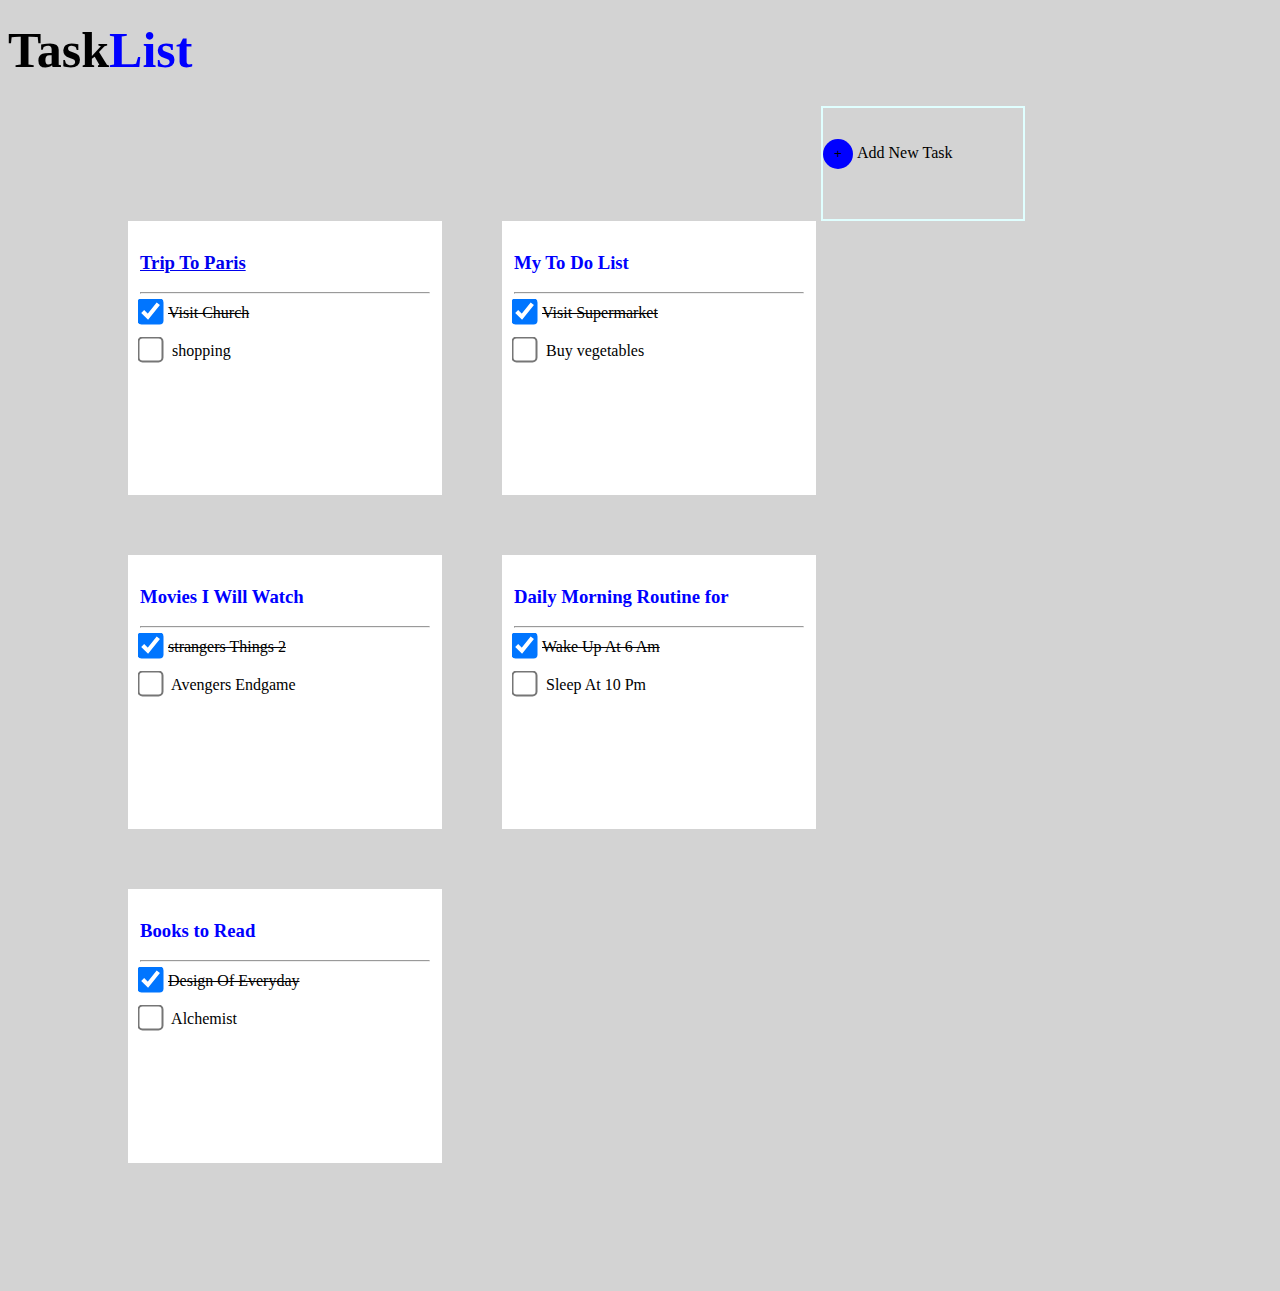
<file: index.html>
<!DOCTYPE html>
<html lang="en">
<head>
    <meta charset="UTF-8">
    <meta http-equiv="X-UA-Compatible" content="IE=edge">
    <meta name="viewport" content="width=device-width, initial-scale=1.0">
    <title>Document</title>
    <link rel="stylesheet" href="./style.css">
</head>
<body style="background-color: lightgray">
    <nav><h1><span class="top1">Task</span><span class="top2">List</span></h1></nav>
    <div class="right">
       <a href="./index2.html"><button class="button">+</button></a>
       <div class="new">Add New Task</div>
    </div>

    <div class="container">
        <div class="box">
            <h3 class="heading"><a href="./index3.html">Trip To Paris</a></h3>
            <hr>
            <form action="">
                <input type="checkbox" name="paris" id="paris" value="church" checked class="large">&nbsp&nbsp<span class="line">Visit Church</span><br><br>
                <input type="checkbox" name="paris" id="paris2" value="shopping" class="large">&nbsp&nbsp shopping
            </form>
        </div>
        <div class="box">
            <h3 class="heading">My To Do List</h3>
            <hr>
            <form action="">
                <input type="checkbox" name="list" id="list" value="supermarket" checked class="large">&nbsp&nbsp<span class="line">Visit Supermarket</span><br><br>
                <input type="checkbox" name="list" id="list2" value="vegetables" class="large">&nbsp&nbsp Buy vegetables
            </form>
        </div>
        <div class="box">
            <h3 class="heading">Movies I Will Watch</h3>
            <hr>
            <form action="">
                <input type="checkbox" name="movies" id="movies" value="strangers things" checked class="large">&nbsp&nbsp<span class="line">strangers Things 2</span><br><br>
                <input type="checkbox" name="movies" id="movies2" value="Avengers endgame" class="large">&nbsp&nbsp Avengers Endgame
            </form>
        </div>
        <div class="box">
            <h3 class="heading">Daily Morning Routine for</h3>
            <hr>
            <form action="">
                <input type="checkbox" name="time" id="6am" value="wake up at 6 am" checked class="large">&nbsp&nbsp<span class="line">Wake Up At 6 Am</span><br><br>
                <input type="checkbox" name="time" id="10am" value="Sleep at 10 pm" class="large">&nbsp&nbsp Sleep At 10 Pm
            </form>
        </div>
        <div class="box">
            <h3 class="heading">Books to Read</h3>
            <hr>
            <form action="">
                <input type="checkbox" name="book" id="book" value="design" checked class="large">&nbsp&nbsp<span class="line">Design Of Everyday</span><br><br>
                <input type="checkbox" name="book" id="book2" value="alchemist" class="large">&nbsp&nbsp Alchemist
            </form>
        </div>
    </div>
</body>
</html>
</file>
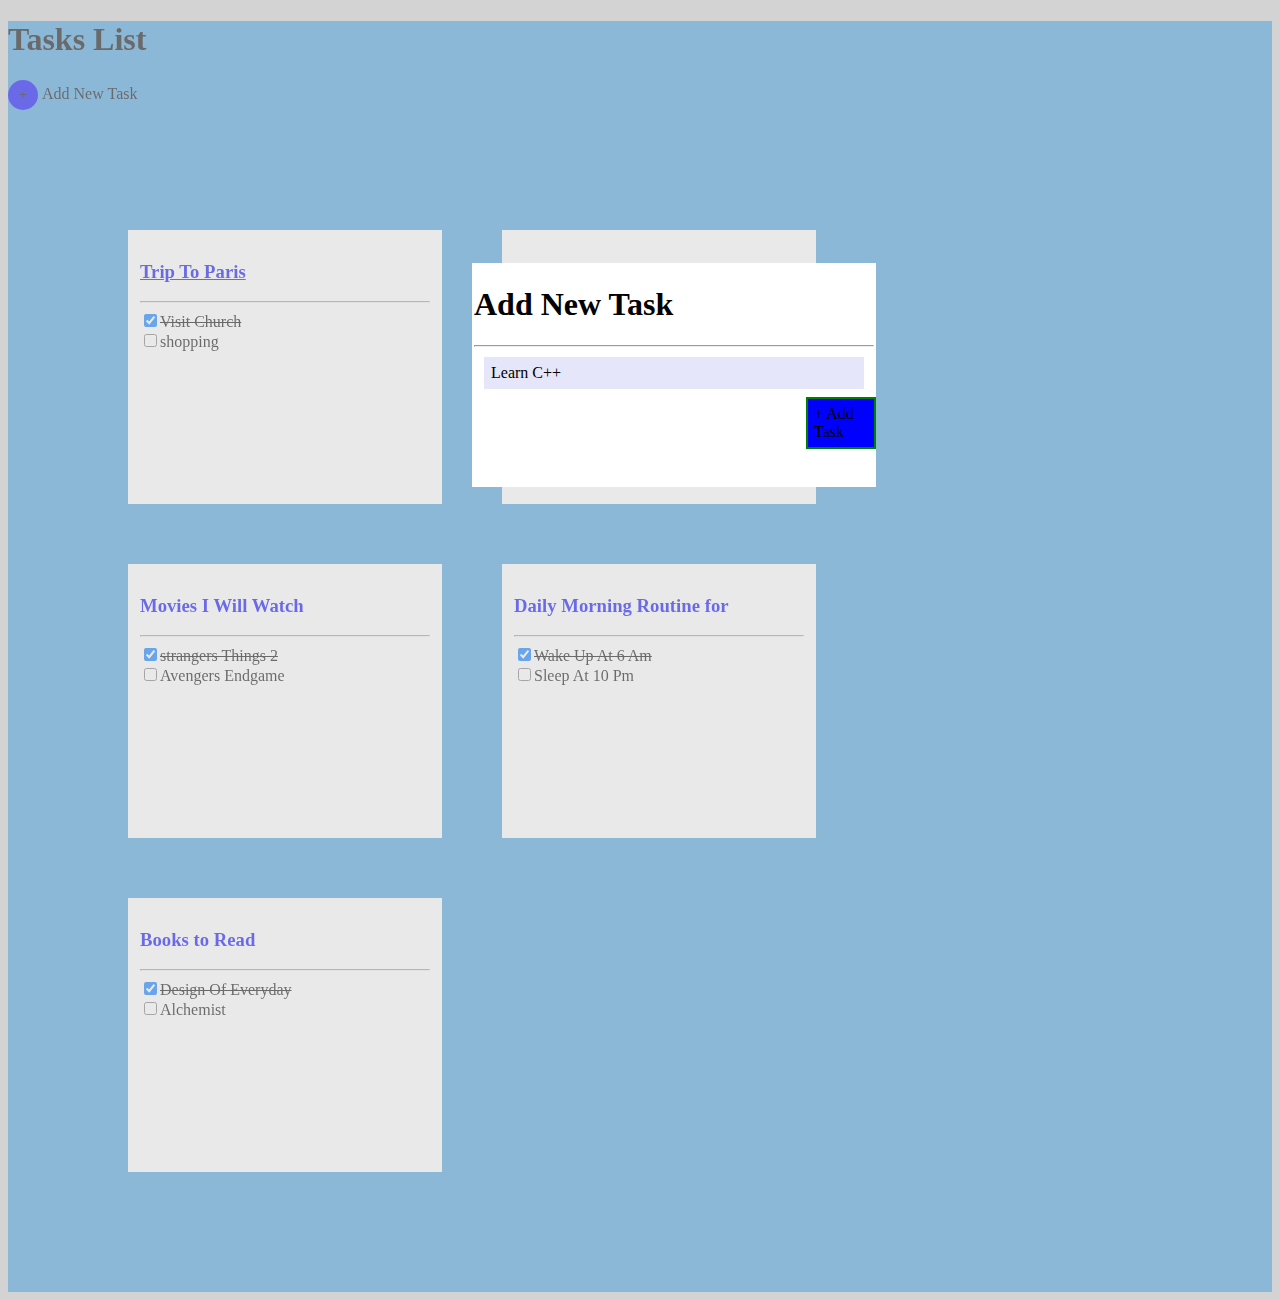
<file: index2.html>
<!DOCTYPE html>
<html lang="en">
<head>
    <meta charset="UTF-8">
    <meta http-equiv="X-UA-Compatible" content="IE=edge">
    <meta name="viewport" content="width=device-width, initial-scale=1.0">
    <title>Document</title>
    <link rel="stylesheet" href="./style.css">
</head>
<body>
   <div class="sachin">
    <body style="background-color: lightgray">
        <nav><h1 class="top">Tasks List</h1></nav>
           <a href="./index2.html"><button class="button">+</button></a>
           <div class="new">Add New Task</div>
    
        <div class="container">
            <div class="box">
                <h3 class="heading"><a href="./index3.html">Trip To Paris</a></h3>
                <hr>
                <form action="">
                    <input type="checkbox" name="paris" id="paris" value="church" checked><span class="line">Visit Church</span><br>
                    <input type="checkbox" name="paris" id="paris2" value="shopping">shopping
                </form>
            </div>
            <div class="box">
                <h3 class="heading">My To Do List</h3>
                <hr>
                <form action="">
                    <input type="checkbox" name="list" id="list" value="supermarket" checked><span class="line">Visit Supermarket</span><br>
                    <input type="checkbox" name="list" id="list2" value="vegetables">Buy vegetables
                </form>
            </div>
            <div class="box">
                <h3 class="heading">Movies I Will Watch</h3>
                <hr>
                <form action="">
                    <input type="checkbox" name="movies" id="movies" value="strangers things" checked><span class="line">strangers Things 2</span><br>
                    <input type="checkbox" name="movies" id="movies2" value="Avengers endgame">Avengers Endgame
                </form>
            </div>
            <div class="box">
                <h3 class="heading">Daily Morning Routine for</h3>
                <hr>
                <form action="">
                    <input type="checkbox" name="time" id="6am" value="wake up at 6 am" checked><span class="line">Wake Up At 6 Am</span><br>
                    <input type="checkbox" name="time" id="10am" value="Sleep at 10 pm">Sleep At 10 Pm
                </form>
            </div>
            <div class="box">
                <h3 class="heading">Books to Read</h3>
                <hr>
                <form action="">
                    <input type="checkbox" name="book" id="book" value="design" checked><span class="line">Design Of Everyday</span><br>
                    <input type="checkbox" name="book" id="book2" value="alchemist">Alchemist
                </form>
            </div>
        </div>
    </body>
   </div>
   <div class="second">
    <h1>Add New Task</h1>
    <hr>
    <p class="c">Learn C++</p>
    <p class="task">+ Add Task</p>
   </div>
</body>
</html>
</file>
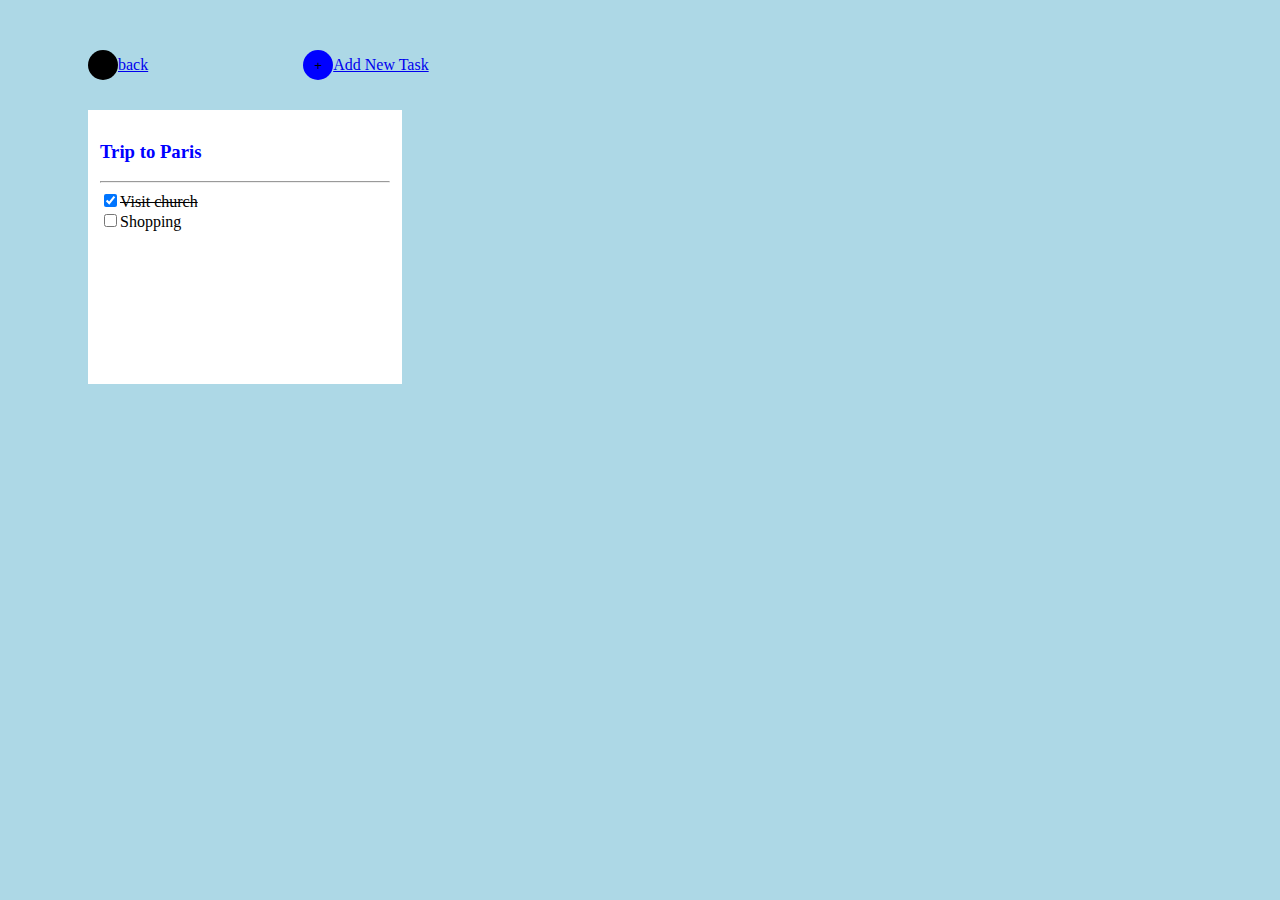
<file: index3.html>
<!DOCTYPE html>
<html lang="en">
<head>
    <meta charset="UTF-8">
    <meta http-equiv="X-UA-Compatible" content="IE=edge">
    <meta name="viewport" content="width=device-width, initial-scale=1.0">
    <title>Document</title>
    <link rel="stylesheet" href="./style.css">
</head>
<body style="background-color: lightblue">
    <div class="paris">
    <span class="left2"><a href="./index.html"><button class="back"> <-- </button>back</a></span>
    <span class="right2"><a href="./index4.html"><button class="button">+</button>Add New Task</a></span>
    <div class="box">
        <h3 class="heading">Trip to Paris</h3>
        <hr>
        <input type="checkbox" name="trip" value="Church" checked><span class="line">Visit church</span><br>
        <input type="checkbox" name="trip" value="Shopping">Shopping
    </div>
    </div>
</body>
</html>
</file>
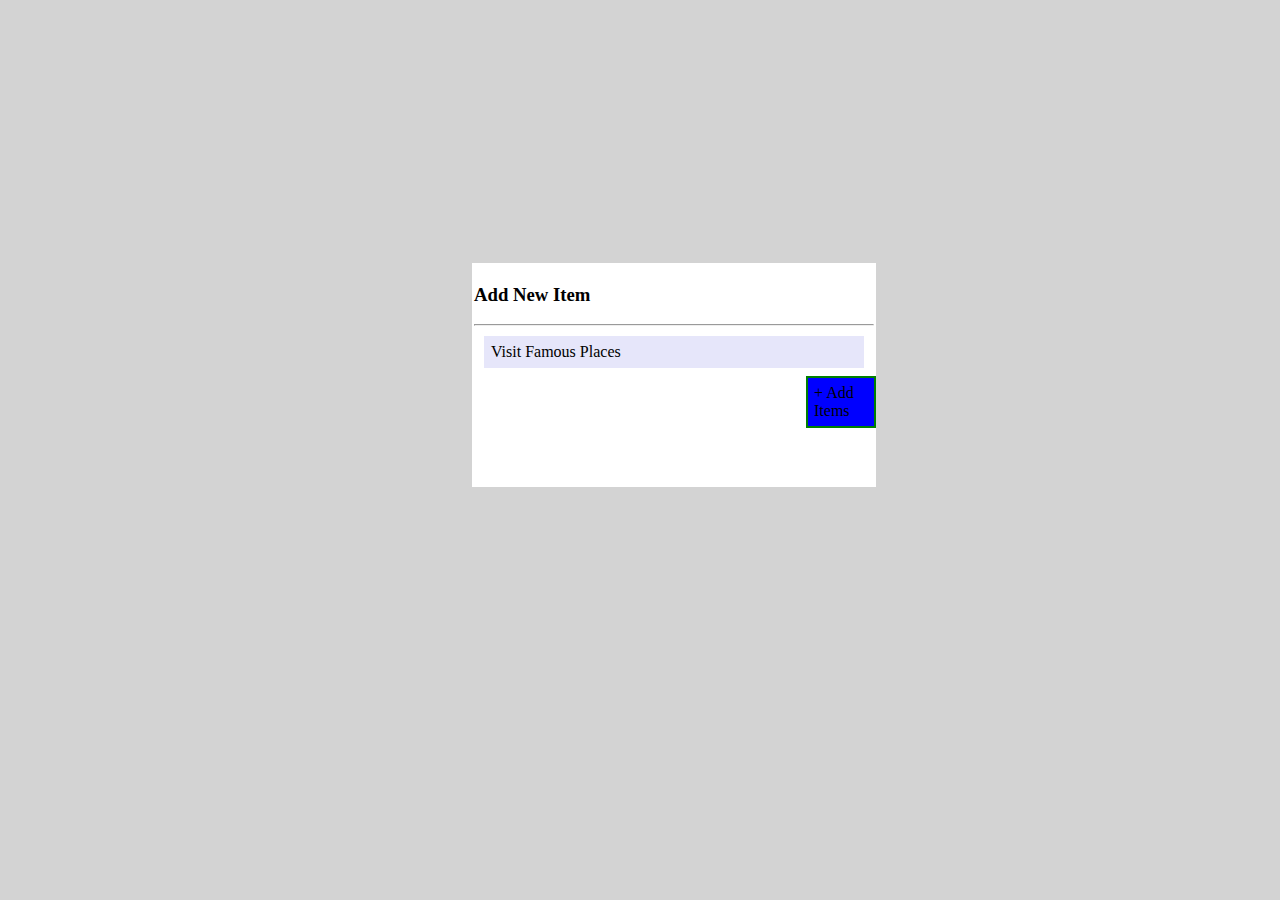
<file: index4.html>
<!DOCTYPE html>
<html lang="en">
<head>
    <meta charset="UTF-8">
    <meta http-equiv="X-UA-Compatible" content="IE=edge">
    <meta name="viewport" content="width=device-width, initial-scale=1.0">
    <title>Document</title>
    <link rel="stylesheet" href="./style.css">
</head>
<body style="background-color: lightgray;">
    <!DOCTYPE html>
    <html lang="en">
    <head>
        <meta charset="UTF-8">
        <meta http-equiv="X-UA-Compatible" content="IE=edge">
        <meta name="viewport" content="width=device-width, initial-scale=1.0">
        <title>Document</title>
    </head>
    <body>
        <div class="second">
            <h3>Add New Item</h3>
            <hr>
            <p class="c">Visit Famous Places</p>
            <p class="task">+ Add Items</p>
        </div>
    </body>
    </html>
</body>
</html>
</file>
<file: style.css>
.top1{
    font-size: 50px;
    font-weight: 500px;
}
.top2{
    font-size: 50px;
    font-weight: 500px;
    color: blue; 
}
.right{
    border: 2px solid lightcyan;
    height: 80px;
    width: 200px;
    position: absolute;
    right: 255px;
    margin-top: 5px;
    padding-top: 31px; 
}
.right2{
    position: relative;
    left: 181px;
}
.left2{
    position: relative;
    left: 30px;
}
.button{
    background-color: blue;
    border-radius: 60%;
    width: 30px;
    height: 30px;
    border: none;
    display: inline-block;
}
.back{
    background-color: black;
    border-radius: 60%;
    width: 30px;
    height: 30px;
    border: none;
}
.new{
  display: inline-block;

}
.container{
    padding: 90px;
    
    width: 80%;
    
    display: flex;
    flex-direction: row;
    flex-wrap: wrap;
}
.box{ 
    height: 250px;
    width: 290px;
    border: 2px solid white;
    padding: 10px;
    margin: 30px;
    background-color: white;
}
.box:hover{
    background-color: rgb(168, 235, 139);
    box-shadow: 4px 2px 6px 6px greenyellow;
}
.heading{
    color: blue;
}
.line{
    text-decoration: line-through;
}
.line2{
    text-decoration: none;
}
.sachin{
    filter: opacity(50%);
    background-color:rgb(68, 156, 220);
}
.paris{
    margin: 50px;  
}
.second{
    height: 220px;
    width: 400px;
    border: 2px solid white;
    background-color: white;
    position: absolute;
    top: 263px;
    left: 472px;
}
.c{
    margin: 8px;
    border: 2px solid white;
    background-color: lavender;
    padding: 7px;
}
.task{
    
    border: 2px solid green;
    background-color: blue;
    padding: 6px;
    margin: -2px;
    display: inline;
    position: absolute;
    left: 334px;
}
.large{
    transform: scale(2);
}
</file>
